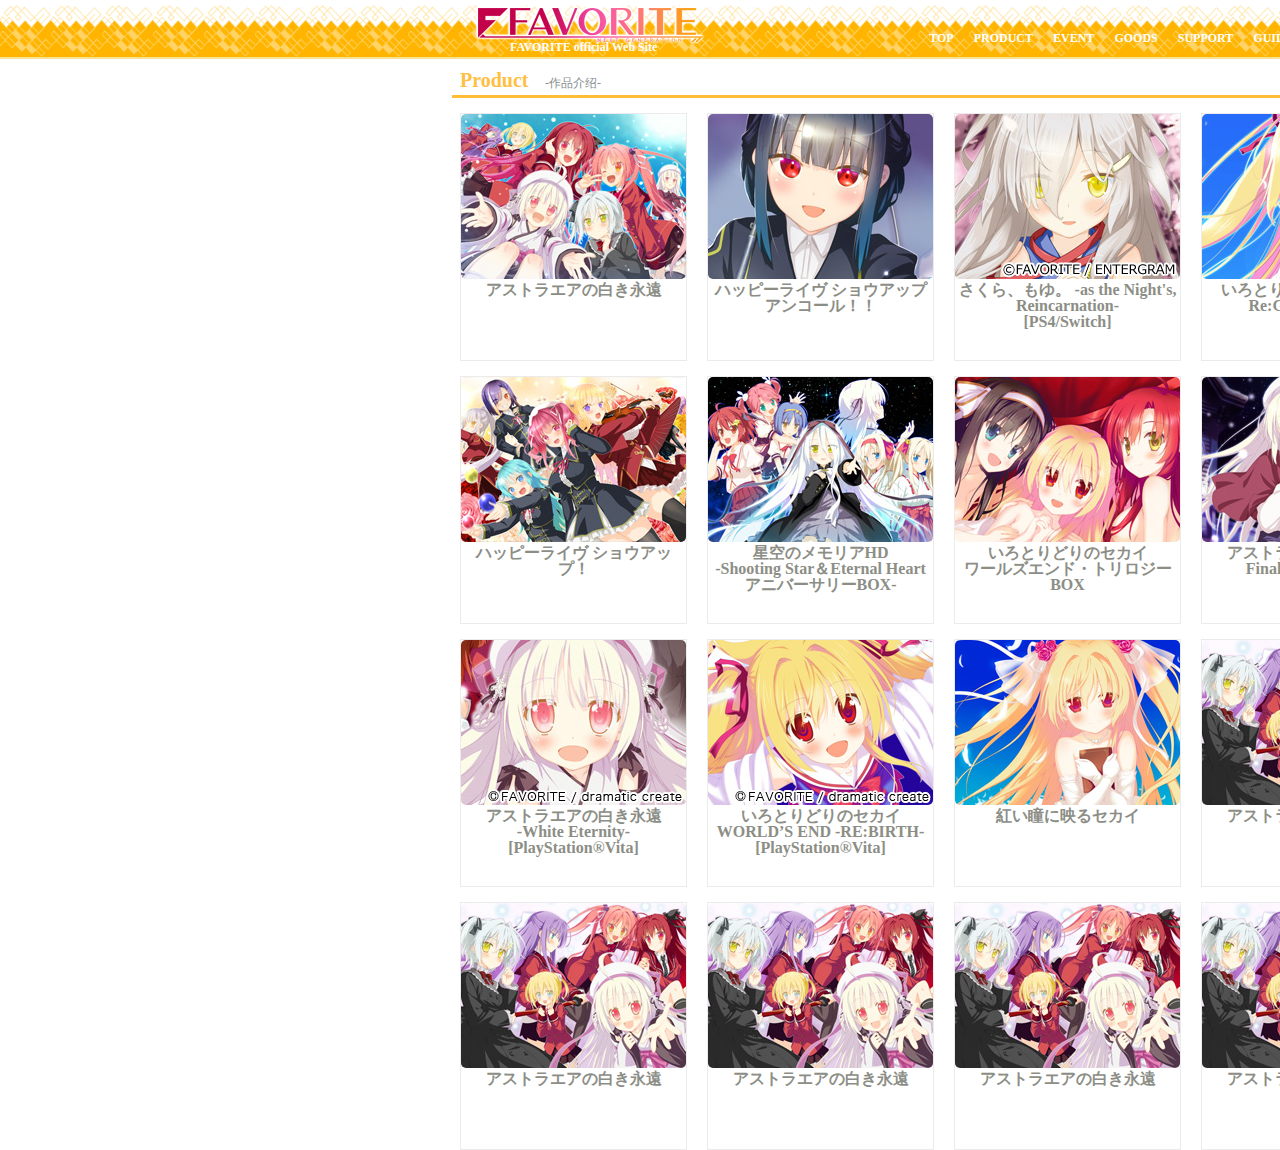
<file: FAVORITE/index.html>
<!DOCTYPE html>
<html lang="en">
<head>
    <meta charset="UTF-8">
    <meta name="viewport" content="width=device-width, initial-scale=1.0">
    <title>Document</title>
    <link rel="stylesheet" href="css/reset.css">
    <style>
        .ht_all{
            margin: auto;
            margin-top: 5px;
            width: 1920px;
            height: 945px;
            position: relative;
        }
        .head_logo_a{
            position: absolute;
            left: 475px;

        }
        .ht_all .head_top .head_logo_a p{
            
            font-size: 12px;
            color: #fff;
            position: absolute;
            top: 36px;
            left: 35px;
            font-weight: 600;
        }
        .ht_all .head_top{
            width: 1920px;
            height: 52px;
            background: url(img/head_bg.png);
            background-size: 51px 53px;
            border-bottom: 2px solid #f9e293;

           
        }
        .ht_all .top_right_ul{
            height: 35px;
            font-size: 12px;
            color: #fff;
            font-weight: bold;
            display: flex;
            gap: 20px; /* 控制菜单项间距 */
            position: absolute;
            right: 598px;
            top: 27px;

        }
        .conten_img{
            margin: auto;
            width: 1000px;
            height: 850px;
            /* background-color: black; */
        }
        .conten_title{
            margin-left: -8px;
            width: 985px;
            height: 36px;
            /* background-color: #f9e293; */
            border-bottom: 3px solid #ffbd38;
        }
        .ht_all .conten_img .conten_title .title{
            font-weight: 650;
            font-size: 20px;
            position: absolute;
            top: 65px;
            left: 460px;
            color: #ffbf43;
        }
        .ht_all .conten_img .conten_title .subtitle{
            color:#868d90;
            font-size: 12px;
            position: absolute;
            top: 72px;
            left: 545px;
        }
        .img_list{
            margin-right: 20px;
            margin-top: 15px;
            float: left;
            width: 225px;
            height: 246px;
            border: 1px solid #ebebeb;

            

        }
        .img_list:hover {
            background-color: orange;
        }
        .list_text{
            color: #8c8e86;
            font-weight: 600;
            text-align: center;

        }
        .img_list img{
            border-radius: 5PX;
        }
    </style>
</head>
<body>
    <div class="ht_all">
        <!-- 头部 -->
        <div class="head_top">
           <a href="#" class="head_logo_a">
            <img src="img/head_logo.png">
            <p>FAVORITE official Web Site</p>
           </a>
            <ul class="top_right_ul">
                <li>TOP</li>
                <li>PRODUCT</li>
                <li>EVENT</li>
                <li>GOODS</li>
                <li>SUPPORT</li>
                <li>GUIDELINE</li>
            </ul>
        </div>
        <!-- 网页内容 -->
         <div class="conten_img">
            <div class="conten_title">
                <p class="title">Product</p>
                <p class="subtitle">-作品介绍-</p>
            </div>
            <dl class="img_list">
                <dt>
                    <img src="img/pro_astralair_fhd.jpg" alt="">
                </dt>
                <dd>
                    <p class="list_text">
                        アストラエアの白き永遠
                    </p>
                </dd>
            </dl>
                <dl class="img_list">
                <dt>
                    <img src="img/pro_happylive_showup_encore.jpg" alt="">
                </dt>
                <dd>
                    <p class="list_text">
                        ハッピーライヴ ショウアップ
                        <br>アンコール！！
                    </p>
                </dd>
                </dl>
                <dl class="img_list">
                <dt>
                    <img src="img/pro_sakura_cs.jpg" alt="">
                </dt>
                <dd>
                    <p class="list_text">
                        さくら、もゆ。 -as the Night's, Reincarnation-
                        <br>[PS4/Switch]
                    </p>
                </dd>
            </dl>
            <dl class="img_list">
                <dt>
                    <img src="img/pro_worlds_end_hd.jpg" alt="">
                </dt>
                <dd>
                    <p class="list_text">
                        いろとりどりのセカイ HD Re:GENERATION
                    </p>
                </dd>
            </dl>
            <dl class="img_list">
                <dt>
                    <img src="img/pro_happylive_showup.jpg" alt="">
                </dt>
                <dd>
                    <p class="list_text">
                        ハッピーライヴ ショウアップ！
                    </p>
                </dd>
            </dl>
            <dl class="img_list">
                <dt>
                    <img src="img/pro_hoshimemo_hd.jpg" alt="">
                </dt>
                <dd>
                    <p class="list_text">
                        星空のメモリアHD<br>-Shooting Star＆Eternal Heart アニバーサリーBOX-
                    </p>
                </dd>
            </dl>
            <dl class="img_list">
                <dt>
                    <img src="img/pro_worlds_end_tbox.jpg" alt="">
                </dt>
                <dd>
                    <p class="list_text">
                        いろとりどりのセカイ<br>ワールズエンド・トリロジーBOX
                    </p>
                </dd>
            </dl>
            <dl class="img_list">
                <dt>
                    <img src="img/pro_astralair_finale.jpg" alt="">
                </dt>
                <dd>
                    <p class="list_text">
                        アストラエアの白き永遠<br>Finale -白き星の夢-
                    </p>
                </dd>
            </dl>
            <dl class="img_list">
                <dt>
                    <img src="img/pro_astralair_vita.jpg" alt="">
                </dt>
                <dd>
                    <p class="list_text">
                        アストラエアの白き永遠<br>-White Eternity-<br>[PlayStation®Vita]
                    </p>
                </dd>
            </dl>
            <dl class="img_list">
                <dt>
                    <img src="img/pro_worlds_end_vita.jpg" alt="">
                </dt>
                <dd>
                    <p class="list_text">
                        いろとりどりのセカイ<br>WORLD’S END -RE:BIRTH-<br>[PlayStation®Vita]
                    </p>
                </dd>
            </dl>
            <dl class="img_list">
                <dt>
                    <img src="img/pro_worlds_end_love.jpg" alt="">
                </dt>
                <dd>
                    <p class="list_text">
                        紅い瞳に映るセカイ
                    </p>
                </dd>
            </dl>
            <dl class="img_list">
                <dt>
                    <img src="img/pro_astralair.jpg" alt="">
                </dt>
                <dd>
                    <p class="list_text">
                        アストラエアの白き永遠
                    </p>
                    <p class="list_color"></p>
                </dd>
            </dl>
            <dl class="img_list">
                <dt>
                    <img src="img/pro_astralair.jpg" alt="">
                </dt>
                <dd>
                    <p class="list_text">
                        アストラエアの白き永遠
                    </p>
                    <p class="list_color"></p>
                </dd>
            </dl>
            <dl class="img_list">
                <dt>
                    <img src="img/pro_astralair.jpg" alt="">
                </dt>
                <dd>
                    <p class="list_text">
                        アストラエアの白き永遠
                    </p>
                    <p class="list_color"></p>
                </dd>
            </dl>
            <dl class="img_list">
                <dt>
                    <img src="img/pro_astralair.jpg" alt="">
                </dt>
                <dd>
                    <p class="list_text">
                        アストラエアの白き永遠
                    </p>
                    <p class="list_color"></p>
                </dd>
            </dl>
            <dl class="img_list">
                <dt>
                    <img src="img/pro_astralair.jpg" alt="">
                </dt>
                <dd>
                    <p class="list_text">
                        アストラエアの白き永遠
                    </p>
                    <p class="list_color"></p>
                </dd>
            </dl>
         </div>


         <!-- 页脚 -->
    </div>
</body>
</html>
</file>
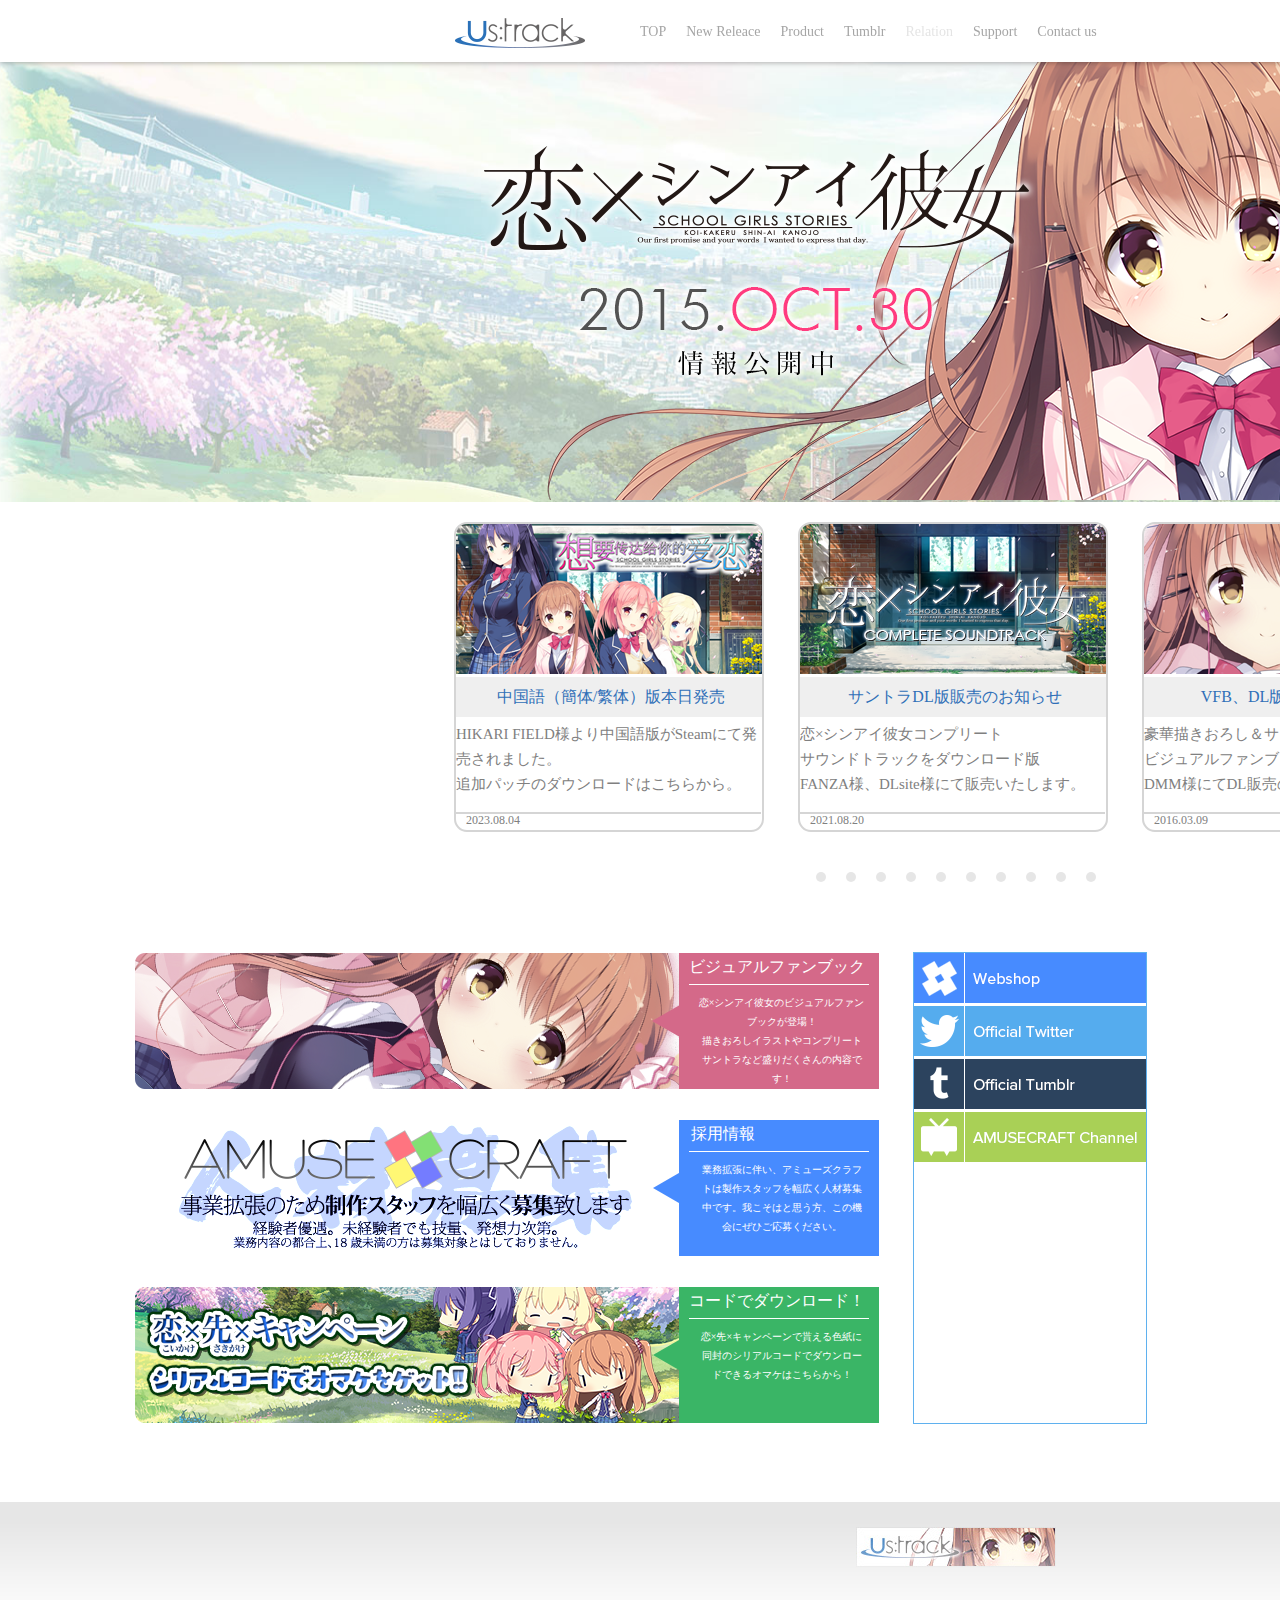
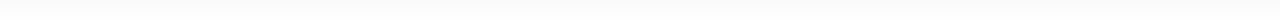
<file: 恋彼女网站2/index.html>
<!DOCTYPE html>
<html lang="en">
<head>
    <meta charset="UTF-8">
    <meta name="viewport" content="width=device-width, initial-scale=1.0">
    <title>Document</title>
    <link rel="stylesheet" href="css/reset.css">
    <link rel="stylesheet" href="css/css.css">
</head>
<body>
    <!-- 头部 -->
     <header>
        <div class="top_tilte">
        <h1>
            <a href="">
                <img src="img/head_logo.png">
            </a>
        </h1>
        <!-- top列表 -->
        <ul>
            <li>
                <a href="#">TOP</a>
            </li>
             <li>
                <a href="#">New Releace</a>
            </li>
             <li>
                <a href="#">Product</a>
            </li>
             <li>
                <a href="#">Tumblr</a>
            </li>
             <li>
                <a id="Relation">Relation</a>
            </li>
             <li>
                <a href="#">Support</a>
            </li>
             <li>
                <a href="#">Contact us</a>
            </li>
            
        </ul>
            </div>
     </header>
 

      
     <!-- banner -->
      <div class="banner_bg">
        <a href="#">
            <img src="img/mainvisual_koikake.png">
        </a>
      </div>
     <!-- 导航 -->
      <nav class="nav_all">
        <div class="nav_content">
        <ol>
            <li>
                <div class="nav_frame">
                    <div>
                        <a href="">
                            <img src="img/230804.png">
                        </a>
                            <h3 class="title_txt">
                            <a href="#">中国語（簡体/繁体）版本日発売</a>
                            </h3>

                            <p class="nav_txt">
                                HIKARI FIELD様より中国語版がSteamにて発売されました。<br>
                                 追加パッチのダウンロードはこちらから。
                            </p>
                            <p class="nav_time">
                                2023.08.04
                            </p>
                    </div>
                </div>
            </li>

             <li>
                <div class="nav_frame">
                    <div>
                        <a href="">
                            <img src="img/210820.png">
                        </a>
                            <h3 class="title_txt">
                            <a href="#">サントラDL版販売のお知らせ</a>
                            </h3>
                            <p class="nav_txt">
                                恋×シンアイ彼女コンプリート<br>
                                サウンドトラックをダウンロード版<br>
                                FANZA様、DLsite様にて販売いたします。<br>
                            </p>
                            <p class="nav_time">
                                2021.08.20
                            </p>
                    </div>
                </div>
            </li>

             <li>
                <div class="nav_frame">
                    <div>
                        <a href="">
                            <img src="img/160309.png">
                        </a>
                            <h3 class="title_txt">
                            <a href="#">VFB、DL版販売のお知らせ</a>
                            </h3>

                            <p class="nav_txt">
                                豪華描きおろし＆サントラ収録の<br>
                                ビジュアルファンブックのお知らせと<br>
                                DMM様にてDL販売のお知らせです。<br>
                            </p>
                            <p class="nav_time">
                                2016.03.09
                            </p>
                    </div>
                </div>
            </li>

        </ol>
           
        </div>
             <!-- 圆点 -->
    <div class="yuan">
        <div class="yuan_title">

        
         <ul class="circle_list">
            <li class="circle"></li>
            <li class="circle"></li>
            <li class="circle"></li>
            <li class="circle"></li>
            <li class="circle"></li>
            <li class="circle"></li>
            <li class="circle"></li>
            <li class="circle"></li>
            <li class="circle"></li>
            <li class="circle"></li>
        </ul>
        </div>
    </div>
      </nav>
<!--********************* 主体************************* -->
    <div class="center_content">

      <!-- 左侧 -->
       <section>
        <ul>
            <li class="center_img_top">
                <a href="">
                    <div class="topics09">
                        <p class="to_title">ビジュアルファンブック</p>
                        <p class="to_txt">恋×シンアイ彼女のビジュアルファンブックが登場！<br>描きおろしイラストやコンプリートサントラなど盛りだくさんの内容です！</p>
                    </div>
                </a>
            </li>
             <li>
                <a href="">
                    <div class="topics08">
                        <p class="to_title">採用情報</p>
                        <p class="to_txt">業務拡張に伴い、アミューズクラフトは製作スタッフを幅広く人材募集中です。我こそはと思う方、この機会にぜひご応募ください。</p>
                    </div>

                </a>
            </li>
             <li>
                <a href="">
                    <div class="topics02">
                        <p class="to_title">コードでダウンロード！</p>
                        <p class="to_txt">恋×先×キャンペーンで貰える色紙に同封のシリアルコードでダウンロードできるオマケはこちらから！</p>
                    </div>
                </a>
            </li>
        </ul>
       </section>

       <!-- 右侧 -->
        <aside>
            <div class="center_content_right">
                <ul>
                    <li>
                        <a href="#" class="cen_img">
                            <img src="img/webshop_rollout.png" class="default_img">
                            <img src="img/webshop_rollover.png" class="hover_img">
                        </a>
                    </li>
                     <li>
                        <a href="#" class="cen_img">
                            <img src="img/twitter_rollout.png" class="default_img">
                            <img src="img/twitter_rollover.png" class="hover_img">
                        </a>
                    </li>
                     <li>
                        <a href="#" class="cen_img">
                            <img src="img/tumblr_rollout.png" class="default_img">
                            <img src="img/tumblr_rollover.png" class="hover_img">
                        </a>
                    </li>
                     <li>
                        <a href="#" class="cen_img">
                            <img src="img/channel_rollout.png" class="default_img">
                            <img src="img/channel_rollover.png" class="hover_img">
                        </a>
                    </li>
                </ul>
            </div>
        </aside>
</div>
        <!-- 尾部 -->
         <footer>
            <div class="footer_bg">
                <div class="footer_img">
                <a href=""> 
                    <img src="img/banner.jpg">
                </a>
               </div>
            </div>
         </footer>
</body>
</html>
</file>
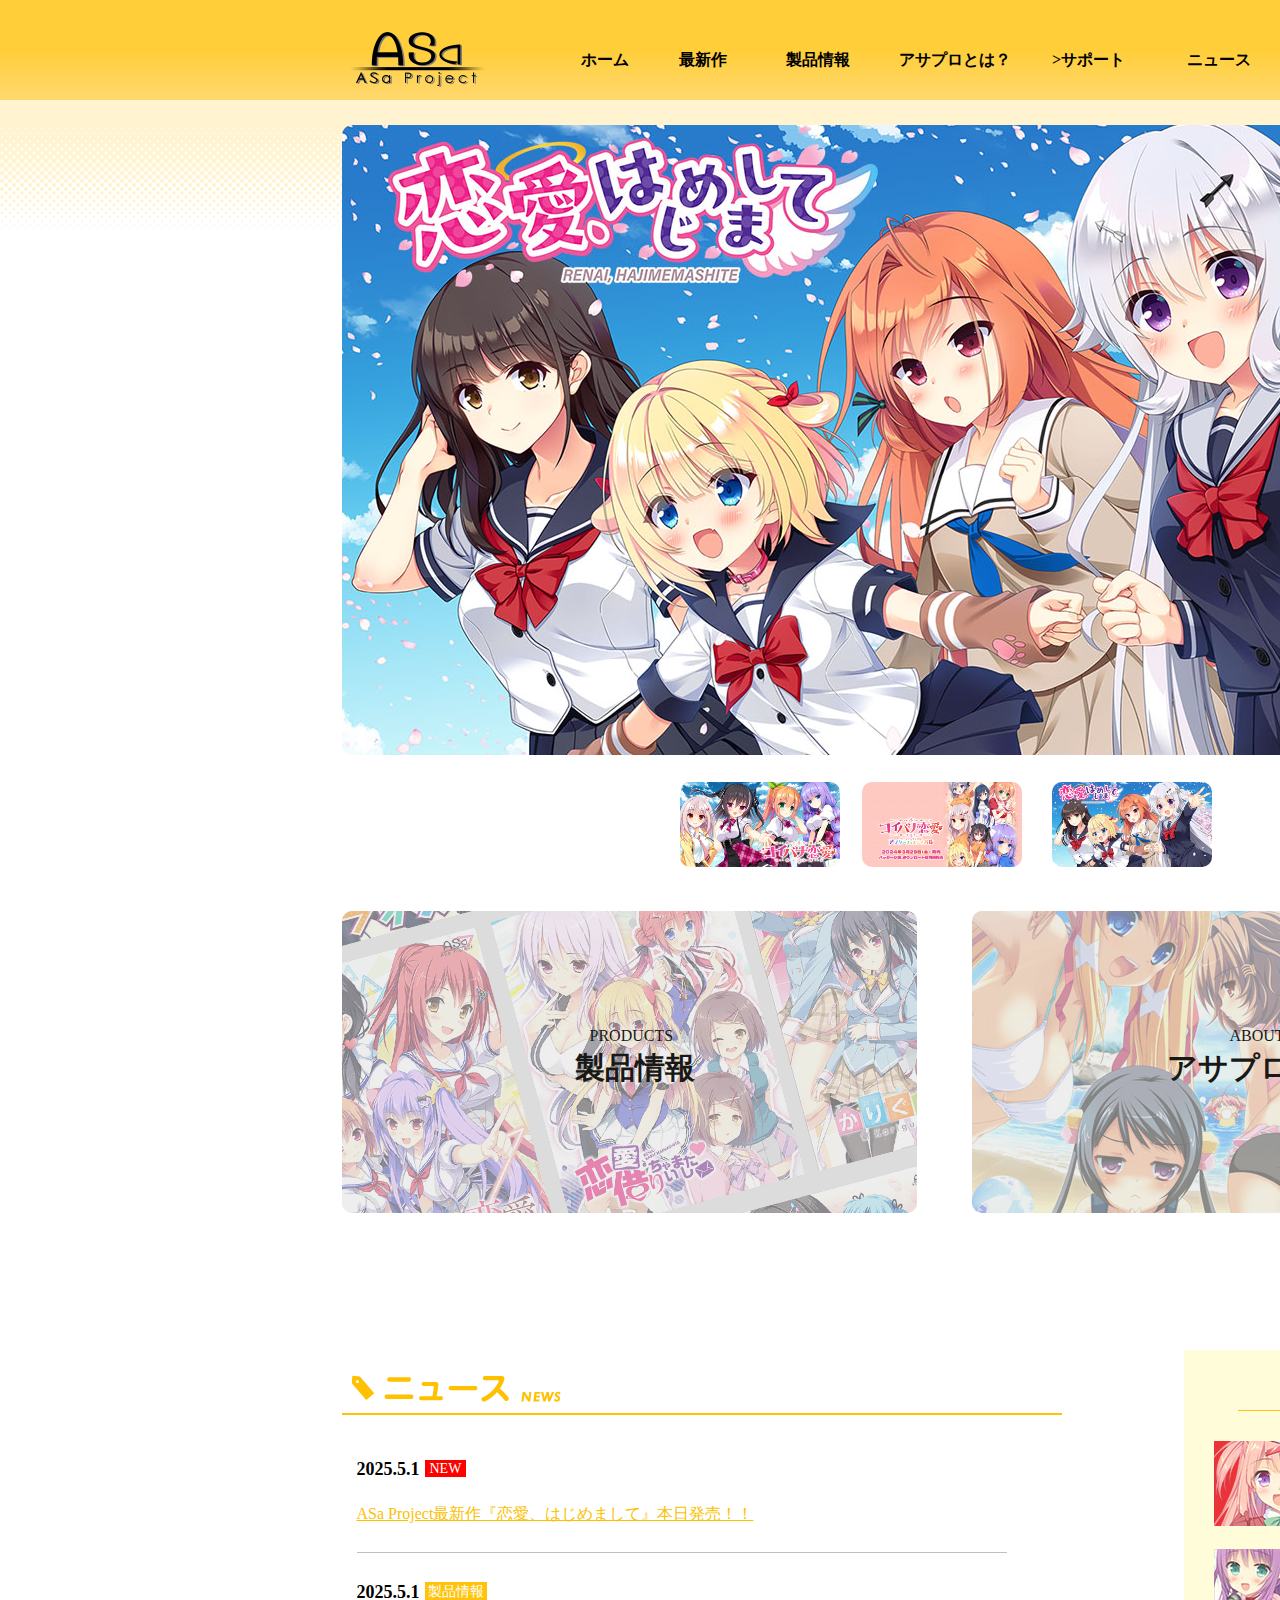
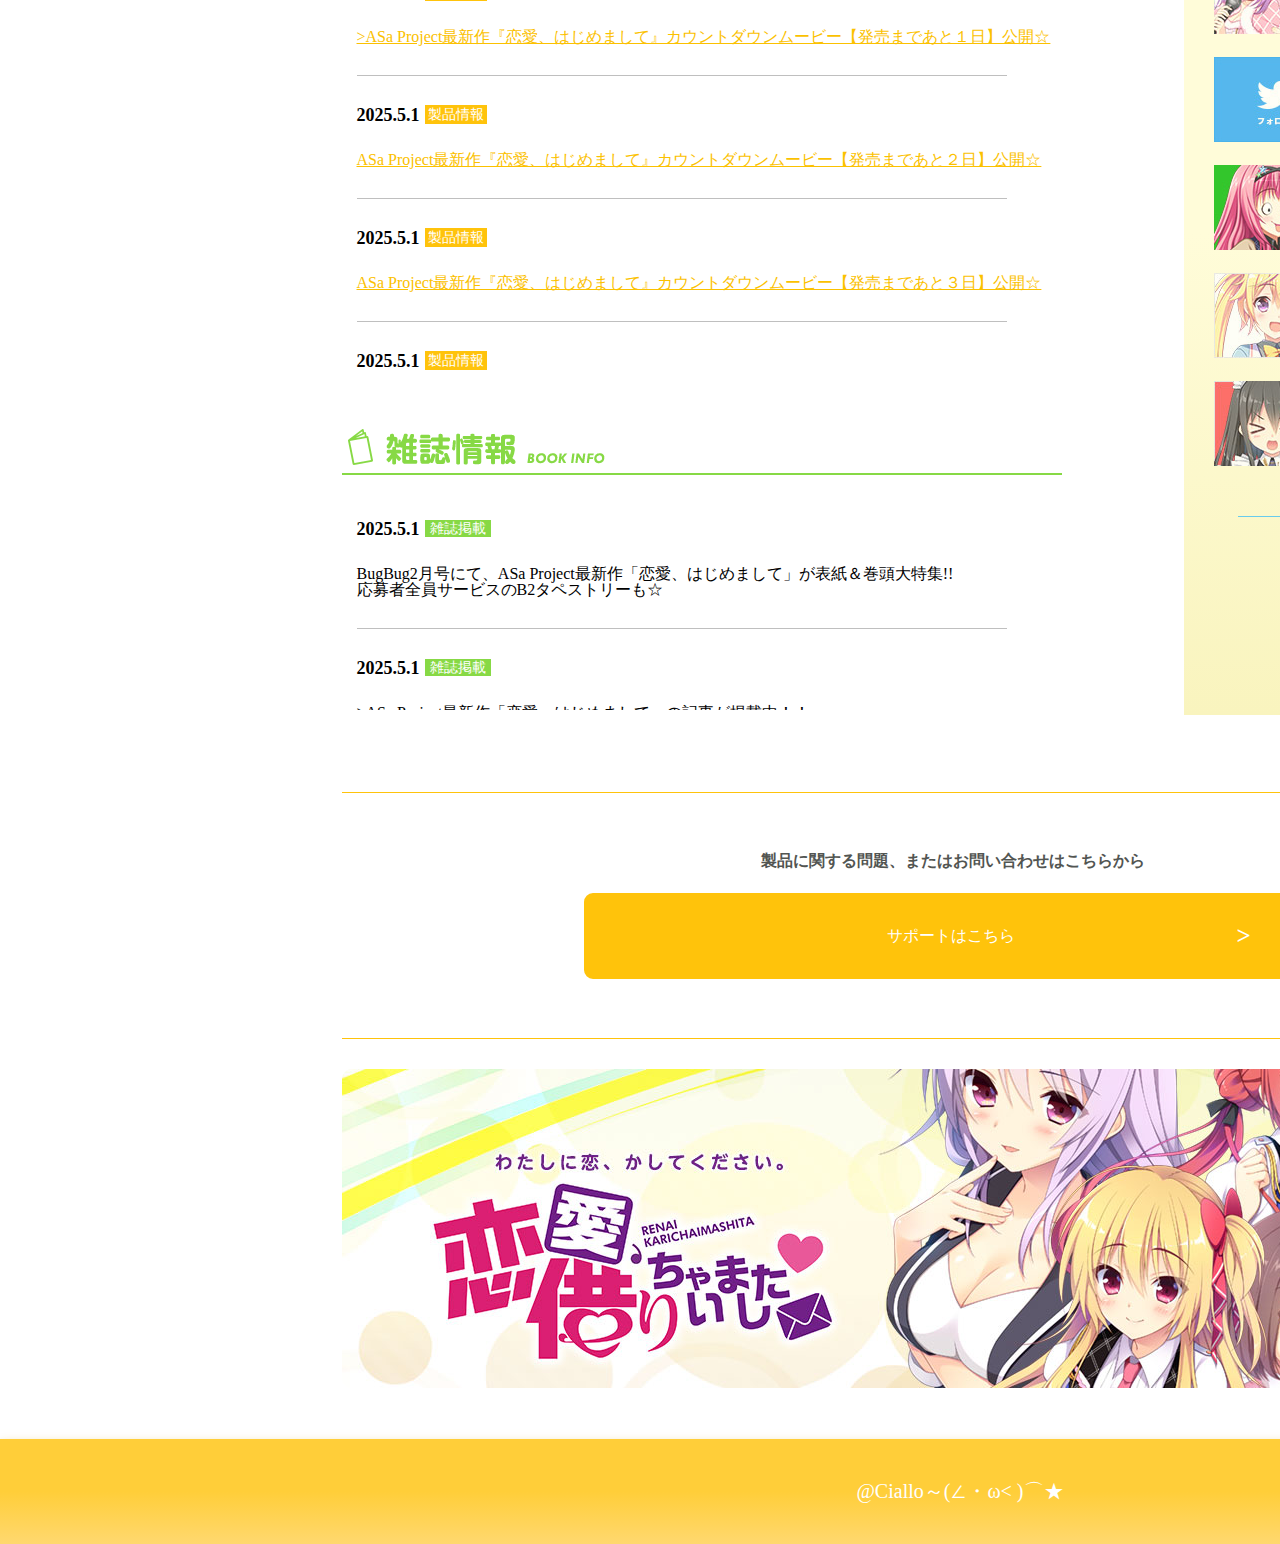
<file: 仿Asa/idnex.html>
<!DOCTYPE html>
<html lang="en">
<head>
    <meta charset="UTF-8">
    <meta name="viewport" content="width=device-width, initial-scale=1.0">
    <title>Document</title>
    <link rel="stylesheet" href="css/reset.css">
    <link rel="stylesheet" href="css/css.css">
</head>
<body>
    <!-- *************************************** -->
    <!-- 头部 -->
      <header class="asa_head">
        <div class="asa_head_text">
            <!-- <p>今日は、『スキとスキとでサンカク恋愛』の木須 志衣菜のお誕生日です！ HAPPY BIRTHDAY！</p> -->
        </div>
        <nav class="asa_head_nav">
            <h1>
            <a href="">
                <img src="img/logo@2x.png" class="head_logo">
            </a>
            </h1>
            <ul>
                <li class="itme1">
                    <a href="#">ホーム</a>
                    <div class="head_dong"></div>
                </li>
                <li class="itme2">
                    <a href="#">最新作</a>
                    <div class="head_dong"></div>
                </li>
                <li class="itme3">
                    <a href="#">製品情報</a>
                    <div class="head_dong"></div>
                </li>
                <li class="itme4">
                    <a href="#">アサプロとは？</a>
                    <div class="head_dong"></div>
                </li>
                <li class="itme5">
                    <a href="#">>サポート</a>
                    <div class="head_dong"></div>
                </li>
                <li class="itme6">
                    <a href="#">ニュース</a>
                    <div class="head_dong"></div>
                </li>
            </ul>
            <div class="head_logo_right">
                <p class="p_text">SHARE   |</p>
                <a href="#">  
                    <img src="img/tw.svg" class="twlogo">
                </a>
            </div>
        </nav>
        
      </header>
      <!-- <div class="head_show"> -->

      </div>
      <!-- ************************************* -->
      <!-- banner -->
       <div class="banner">
        <main class="banner_all">

            <div class="banner_img_center">
              <img src="img/top210115.jpg" alt="" class="img_top_center">
            </div>
            <div class="banner_img_tap">
                <ol>
                    <li>
                        <img src="img/top210327.jpg" alt="" class="banner_top_img1">
                    </li>
                    <li>
                        <img src="img/top210531.jpg" alt="" class="banner_top_img2">
                    </li>
                    <li>
                        <img src="img/top210115.jpg" alt="" class="banner_top_img3">
                    </li>
                </ol>
            </div>
            <div class="banner_large">
                <div class="banner_large1">
                    <a href="#">
                        <h2 class="banner_large1_en">
                            PRODUCTS
                        </h2>
                        <br>
                        <span class="banner_large1_jp">製品情報</span>
                        <img src="img/products-bg.png" alt="" class="large_img1">
                    </a>
                </div>
                <div class="banner_large2">
                    <a href="#">
                        <h2 class="banner_large2_en">ABOUT</h2>
                        <br>
                        <span class="banner_large2_jp">
                            アサプロとは
                        </span>
                        <img src="img/about-bg.png" alt=""  class="large_img2">
                    </a>
                </div>
            </div>
                    <!-- ************列表，图文排列************** -->
                <div class="banner_up">
                              <!-- 第三部分 -->
                    <div class="banner_imgli">
                        <div class="banner_imgli_title">
                        <h1 class="banner_imgli_text"><img src="img/标签1.svg" class="banner_imgli_icon">インフォメーション</h1>
                    </div>
                        <div class="banner_imgli_li">
                            <ul>
                                <li>
                                    <a href="#" class="imgli_img_2"> <img src="img/side-bnr-A.jpg"></a>
                                </li>
                                <li>
                                    <a href="#"  class="imgli_img_2"><img src="img/side-bnr-B.jpg"></a>
                                </li>
                                <li>
                                    <a href="#"  class="imgli_img_3"><img src="img/side-bnr-D.jpg"></a>
                                </li>
                                <li>
                                    <a href="#"  class="imgli_img_4"><img src="img/side-bnr-E.jpg"></a>
                                </li>
                                <li>
                                    <a href="#"  class="imgli_img_5"><img src="img/side-bnr-F.jpg"></a>
                                </li>
                                <li>
                                    <a href="#"  class="imgli_img_6"><img src="img/side-bnr-G.jpg"></a>
                                </li>
                            </ul>
                        </div>
                        <div class="banner_imgli_title2">
                            <h1 class="">
                                <img src="img/推特 twitter.svg" class="banner_imgli_icon2">
                                <span class="banner_imgli_text2">公式 Twitter</span>
                            </h1>
                        </div>
                        
                    </div>
                     <!-- 第一部分 -->
                    <h1 class="banner_news_bord"><img src="img/news-ttl@1x.png" class="banner_news_ttl">
                    </h1>
                    <div class="banner_news">
                       <ul>
                        <li>
                            <time class="day">2025.5.1</time>
                            <span class="frame">NEW</span>
                            <p class="txt">
                                <a href="">ASa Project最新作『恋愛、はじめまして』本日発売！！</a>
                                <p class="xian"></p>
                            </p>
                            
                        </li>
                        <li>
                            <time class="day">2025.5.1</time>
                            <span class="frame2">製品情報</span>
                            <p class="txt">
                                <a href="">>ASa Project最新作『恋愛、はじめまして』カウントダウンムービー【発売まであと１日】公開☆</a>
                                <p class="xian"></p>
                            </p>
                        </li>
                        <li>
                            <time class="day">2025.5.1</time>
                            <span class="frame2">製品情報</span>
                            <p class="txt">
                                <a href="">ASa Project最新作『恋愛、はじめまして』カウントダウンムービー【発売まであと２日】公開☆</a>
                                <p class="xian"></p>
                            </p>
                        </li>
                        <li>
                            <time class="day">2025.5.1</time>
                            <span class="frame2">製品情報</span>
                            <p class="txt">
                                <a href="">ASa Project最新作『恋愛、はじめまして』カウントダウンムービー【発売まであと３日】公開☆</a>
                                <p class="xian"></p>
                            </p>
                        </li>
                        <li>
                            <time class="day">2025.5.1</time>
                            <span class="frame2">製品情報</span>
                            <p class="txt">
                                <a href="">ASa Project最新作『恋愛、はじめまして』公式サイトを更新!!    ギャラリーページにイベントＣＧを４枚追加！</a>
                                <p class="xian"></p>
                            </p>
                        </li>
                        <li>
                            <time class="day">2025.5.1</time>
                            <span class="frame2">製品情報</span>
                            <p class="txt">
                                <a href="">ASa Project最新作『恋愛、はじめまして』発売まであと２週！イラストを公開☆</a>
                                <p class="xian"></p>
                            </p>
                        </li>
                        <li>
                            <time class="day">2025.5.1</time>
                            <span class="frame2">製品情報</span>
                            <p class="txt">
                                <a href="">2025年2月28日（金）発売！パッケージ版、ダウンロード版同時発売となります！</a>
                                <p class="xian"></p>
                            </p>
                        </li>
                        <li>
                            <time class="day">2025.5.1</time>
                            <span class="frame2">製品情報</span>
                            <p class="txt">
                                <a href="">ASa Project最新作『恋愛、はじめまして』公式サイトを更新!!  来月発売！イラストを公開、DL版予約受付が開始！</a>
                                <p class="xian"></p>
                            </p>
                        </li>
                        <li>
                            <time class="day">2025.5.1</time>
                            <span class="frame2">製品情報</span>
                            <p class="txt">
                                <a href="">ASa Project最新作『恋愛、はじめまして』公式サイトを更新!!    ギャラリーページにイベントＣＧを４枚追加！</a>
                                <p class="xian"></p>
                            </p>
                        </li>
                        <li>
                            <time class="day">2025.5.1</time>
                            <span class="frame2">製品情報</span>
                            <p class="txt">
                                <a href="">ASa Project最新作『恋愛、はじめまして』公式サイトを更新!!    体験版＆体験版感想キャンペーン情報公開！</a>
                                <p class="xian"></p>
                            </p>
                        </li>
                        <li>
                            <time class="day">2025.5.1</time>
                            <span class="frame2">製品情報</span>
                            <p class="txt">
                                <a href="">ASa Project最新作『恋愛、はじめまして』公式サイトを更新!!    各ヒロインの自己紹介ムービーを公開！</a>
                                <p class="xian"></p>
                            </p>
                        </li>
                        <li>
                            <time class="day">2025.5.1</time>
                            <span class="frame2">製品情報</span>
                            <p class="txt">
                                <a href="">ASa Project最新作『恋愛、はじめまして』公式サイトを更新!!    OPムービーを公開！</a>
                                <p class="xian"></p>
                            </p>
                        </li>
                        <li>
                            <time class="day">2025.5.1</time>
                            <span class="frame2">製品情報</span>
                            <p class="txt">
                                <a href="">ASa Project最新作『恋愛、はじめまして』公式サイトを更新!!    4コマ漫画を公開！第四話「姫乃編」☆</a>
                                <p class="xian"></p>
                            </p>
                        </li>
                        <li>
                            <time class="day">2025.5.1</time>
                            <span class="frame2">製品情報</span>
                            <p class="txt">
                                <a href="">ASa Project最新作『恋愛、はじめまして』公式サイトを更新!!   ギャラリーページにイベントＣＧを４枚追加！</a>
                                <p class="xian"></p>
                            </p>
                        </li>
                        <li>
                            <time class="day">2025.5.1</time>
                            <span class="frame2">製品情報</span>
                            <p class="txt">
                                <a href="">ASa Project最新作『恋愛、はじめまして』公式サイトを更新!!   4コマ漫画を公開！第三話「恋丸編」☆</a>
                                <p class="xian"></p>
                            </p>
                        </li>
                        <li>
                            <time class="day">2025.5.1</time>
                            <span class="frame2">製品情報</span>
                            <p class="txt">
                                <a href="">ASa Project最新作『恋愛、はじめまして』公式サイトを更新!!   店舗特典の描き下ろしイラスト完成版とオリジナル特典を公開！/a>
                                <p class="xian"></p>
                            </p>
                        </li>
                        <li>
                            <time class="day">2025.5.1</time>
                            <span class="frame2">製品情報</span>
                            <p class="txt">
                                <a href="">>ASa Project最新作『恋愛、はじめまして』公式サイトを更新!!   各キャラクターのCV、サンプルボイスを公開！</a>
                                <p class="xian"></p>
                            </p>
                        </li>
                        <li>
                            <time class="day">2025.5.1</time>
                            <span class="frame2">製品情報</span>
                            <p class="txt">
                                <a href="">ASa Project最新作『恋愛、はじめまして』公式サイトを更新!!   ギャラリーページにイベントＣＧを４枚追加！</a>
                                <p class="xian"></p>
                            </p>
                        </li>
                        <li>
                            <time class="day">2025.5.1</time>
                            <span class="frame2">製品情報</span>
                            <p class="txt">
                                <a href="">ASa Project最新作『恋愛、はじめまして』公式サイトを更新!!   4コマ漫画を公開！第二話「紫編」☆</a>
                                <p class="xian"></p>
                            </p>
                        </li>
                        <li>
                            <time class="day">2025.5.1</time>
                            <span class="frame2">製品情報</span>
                            <p class="txt">
                                <a href="">>ASa Project最新作『恋愛、はじめまして』公式サイトを更新!!   サブキャラクターを公開！</a>
                                <p class="xian"></p>
                            </p>
                        </li>
                        <li>
                            <time class="day">2025.5.1</time>
                            <span class="frame2">製品情報</span>
                            <p class="txt">
                                <a href="">ASa Project最新作『恋愛、はじめまして』公式サイトを更新!!    特典情報とティザームービーを公開！</a>
                                <a href="">発売日決定！各店舗さまで予約受付スタート☆ 豪華限定版早期予約キャンペーンも要チェックです!!</a>
                                <p class="xian"></p>
                            </p>
                        </li>
                        <li>
                            <time class="day">2025.5.1</time>
                            <span class="frame2">製品情報</span>
                            <p class="txt">
                                <a href="">ASa Project最新作『恋愛、はじめまして』公式サイトを更新!!    4コマ漫画を公開！第一話「天使ちゃん編」☆</a>
                                <p class="xian"></p>
                            </p>
                        </li>
                        <li>
                            <time class="day">2025.5.1</time>
                            <span class="frame2">製品情報</span>
                            <p class="txt">
                                <a href="">ASa Project最新作『恋愛、はじめまして』公式サイトを更新!!    ギャラリーページにイベントＣＧを４枚追加！</a>
                                <p class="xian"></p>
                            </p>
                        </li>
                        <li>
                            <time class="day">2025.5.1</time>
                            <span class="frame2">製品情報</span>
                            <p class="txt">
                                <a href="">ASa Project最新作『恋愛、はじめまして』公式サイトを更新!!    スマホ＆PC用壁紙とXアイコン＆ヘッダー公開☆</a>
                                <p class="xian"></p>
                            </p>
                        </li>
                        <li>
                            <time class="day">2025.5.1</time>
                            <span class="frame2">製品情報</span>
                            <p class="txt">
                                <a href="">ASa Project最新作『恋愛、はじめまして』公式サイトオープン!!</a>
                                <p class="xian"></p>
                            </p>
                        </li>
                       </ul>
                    </div>
                    <!-- 第二部分 -->
                    <h1 class="banner_bookinfo_bord"><img src="img/book-ttl@1x.png" class="banner_news_ttl"> </h1>
                    <div class="banner_bookinfo">
                            <ul>
                                <li>
                                    <time class="day">2025.5.1</time>
                                    <span class="frame3">雑誌掲載</span>
                                <p class="txt">
                                    BugBug2月号にて、ASa Project最新作「恋愛、はじめまして」が表紙＆巻頭大特集!!<br>応募者全員サービスのB2タペストリーも☆
                                <p class="xian"></p>
                                </p>
                                </li>
                                <li>
                                    <time class="day">2025.5.1</time>
                                    <span class="frame3">雑誌掲載</span>
                                <p class="txt">
                                    >ASa Project最新作「恋愛、はじめまして」の記事が掲載中！！<br>
                                    ■メガストア様<br>
                                    ■BugBug様<br>
                                <p class="xian"></p>
                                </p>
                                </li>
                                <li>
                                    <time class="day">2025.5.1</time>
                                    <span class="frame3">雑誌掲載</span>
                                <p class="txt">
                                    ASa Project最新作「コイバナ恋愛」の記事が掲載中！！<br>
                                    ■メガストア様<br>
                                    ■BugBug様<br>
                                <p class="xian"></p>
                                </p>
                                </li>
                                <li>
                                    <time class="day">2025.5.1</time>
                                    <span class="frame3">雑誌掲載</span>
                                <p class="txt">
                                    BugBug6月号にて、ASa Project最新作「コイバナ恋愛」が表紙＆巻頭大特集!!<br>応募者全員サービスのB2タペストリーも☆
                                <p class="xian"></p>
                                </p>
                                </li>
                                <li>
                                    <time class="day">2025.5.1</time>
                                    <span class="frame3">雑誌掲載</span>
                                <p class="txt">
                                    ASa Project最新作「フタマタ恋愛」の記事が掲載中！！<br>
                                    ■大人の萌王　<br>
                                    ■メガストア　5月号<br>
                                    ■BugBug　5月号<br>
                                <p class="xian"></p>
                                </p>
                                </li>
                            </ul>
                    </div>
                </div>
                <!-- ***************反馈********************* -->
                 <section class="feedback">
                    <p class="feedback_txt">製品に関する問題、またはお問い合わせはこちらから</p>
                    <a href="#" class="feedback_btn">サポートはこちら
                        <span class="feedback_btn_text">></span>
                    </a>
                 </section>
                 <!-- 轮播图片 -->
                 <section>
                    <div class="lunbo">
                            <img src="img/top_bnr_9.jpg" class="lunbo_img">
                    </div>
                 </section>
        </main>
       </div>
        <!-- ************************************* -->
       <!-- 页尾 -->
        <footer class="footer_bg">
            <p>@Ciallo～(∠・ω< )⌒★</p>
        </footer>
</body>
</html>
</file>
<file: 恋彼女网站2/css/css.css>
body{
 height: 100vh;
 overflow: scroll;
}
.wrapper {

  
}

header{
    margin: 0 auto;
    min-width: 1912px;
    height: 62px;
    background-color: white;
    box-shadow: 0 1px 5px rgba(0,0,0,0.3);
    position: relative;
    position: fixed;
    top: 0;
    width: 100%;
    z-index: 999;
    opacity: 0.5;
    transition: opacity 0.5s ease;
}
header:hover {
    opacity: 1;
}
header .top_tilte{
    margin: 0 auto;
   width: 1002px;
   height: 100%;
   /* background-color: aqua; */
}
header .top_tilte h1 {
    float: left;
    margin-top: 18px;
    opacity: 1;
    transition: opacity 0.3s ease;
}
header .top_tilte ul {
    float: left;
    margin-left: 35px;
}
header .top_tilte ul li {
    float: left;
    margin-left: 20px;
    line-height: 62px;  

}
header .top_tilte ul li a {
    color: gray;
    font-weight: 500;
    font-size: 14px;
    opacity: 0.7;
    transition: opacity 0.3s ease;
}
header .top_tilte ul li #Relation {
    color: #d9d9d9;
    cursor: default; 
    outline: none;
    user-select: none; /* 禁止文本选中 */
}
header .top_tilte ul li a:hover {
    color: #2e70b4;
    opacity: 1;
}
header .top_tilte h1:hover{
    opacity: 0.3;
}
/* banner */
.banner_bg {
    margin: 0 auto;
    width: 1912px;
    background: url(../img/bg.jpg) no-repeat center center;
    background-size: 1940px 502px;
    height: 502px;
}
.banner_bg a img {
    float: right;
    margin-right: 180px;
}
/* 导航 */
.nav_all {
    margin: 20px auto;
     width: 1912px;
     height: 380px;
     /* background-color: antiquewhite; */
}
.nav_all .nav_content {
   margin: 20px auto;
   width: 1060px;
   height: 310px;
   /* background-color: aqua; */
}
.nav_all ol{
 float: right;
}
.nav_all ol li {
    float: left;
    margin-right: 34px;

}
.nav_all ol li .nav_frame {
    width: 310px;
    height: 310px;
    border: 2px solid #d5d5d5;
     box-sizing: border-box;
    border-radius: 13px;
    position: relative;
    overflow: hidden;
}

.nav_all ol li .nav_frame .title_txt {
    margin: 0 auto;
    width: 310px;
    height: 40px;
    background-color: #efefef;
    text-align: center;

}
.nav_all ol li .nav_frame .title_txt a {
    color: #3070b8;
    line-height: 40px;

}
.nav_all ol li .nav_frame .nav_txt {
    width: 305px;
    height: 92px;
    border-bottom: 2px solid #d5d5d5;
    line-height: 25px;
    margin-top: 5px;
    font-size: 15px;
    color: gray;
}

.nav_time {
    width: 305px;
    height: 13px;
    font-size: 12px;
    margin-left: 10px;
    line-height: 13px;
    color: gray;
}
.yuan {
    margin: 0 auto;;
    width: 1912px;
    height: 50px;
    /* background-color: #3070b8; */
}
.yuan_title {
    margin: 0 auto;
    width: 380px;
    height: 45px;
    /* background-color: aquamarine; */
}
.yuan .yuan_title ul {
    float: left;
    margin-left: 50px;
}

.yuan .yuan_title ul li {
    float: left;
    width: 10px;
    height: 10px;
    background-color: #e6e6e6;
    border-radius: 100px;
    margin-right: 20px;
    margin-top: 20px;
}
.yuan .yuan_title ul li:hover {
    background-color: #edc6c2;
}


.center_content {
    margin: 0 auto;
    width: 1013px;
    /* background-color: #3070b8; */
    
    background-color: antiquewhite;
}
.center_content ul {
    float: left;
    
}
.center_content ul li {
   margin-top: 30px;
}
.center_content ul li a:hover {
   background: rgb(251, 251, 255);
   opacity: 0.8;
}
.center_img_top {
   
}
.topics09 {
    width: 746px;
    background: url(../img/topics_09.png) no-repeat center center;
    height: 137px;
}
.topics09 .to_title {
    display: flex;
    justify-content: flex-end; 
    color: white;
    margin-right: 15px;
    line-height: 30px;
}
.topics09 .to_txt {
    font-size: 16px;
    color: white;
    width: 166px;
    line-height: 19px;
    position: relative;
    left: 565px;
    top: 11px;
    font-size: 10px;
    text-align: center;
    /* background-color: #3070b8; */
}
.topics08 {
    width: 746px;
    background: url(../img/topics_08.png) no-repeat center center;
    height: 137px;
}
.topics08 .to_title {
    display: flex;
    justify-content: flex-end; 
    color: white;
    margin-right: 125px;
    line-height: 30px;
}
.topics08 .to_txt {
    font-size: 16px;
    color: white;
    width: 166px;
    line-height: 19px;
    position: relative;
    left: 565px;
    top: 11px;
    font-size: 10px;
    text-align: center;
    /* background-color: #3070b8; */
}
.topics02 {
    width: 746px;
    background: url(../img/topics_02.png) no-repeat center center;
    height: 137px;
}
.topics02 .to_title {
    display: flex;
    justify-content: flex-end; 
    color: white;
    margin-right: 15px;
    line-height: 30px;
}
.topics02 .to_txt {
    font-size: 16px;
    color: white;
    width: 166px;
    line-height: 19px;
    position: relative;
    left: 565px;
    top: 11px;
    font-size: 10px;
    text-align: center;
    /* background-color: #3070b8; */
}
.center_content_right {
    float: right;
    width: 234px;
    height: 472px;
    border: 1px solid #5fb1ef;
    margin-top: 30px;
}
.center_content_right ul {
}
.center_content_right ul li {
    margin-top: 0;
}
.cen_img {
    position: relative;
    display: inline-block;
}
.default_img, .hover_img {
    transition: opacity 0.6s ease;
}
.hover_img {
    position: absolute;
    top: 0;
    left: 0;
    opacity: 0;/* 默认隐藏悬停图片 */
}
.cen_img:hover .default_img {
  opacity: 0; /* 隐藏默认图 */
}
.cen_img:hover .hover_img {
  opacity: 1; /* 显示悬停图 */
}
/* footer */
footer {
     
}
.footer_bg {
 margin-top: 600px;
 
 min-width: 1912px;
 min-height: 5vh;
 background-color: #e6e6e6;
 bottom: 0;
 mask-image: linear-gradient(
    to bottom,
    black,              /* 顶部不透明 */
    black calc(100% - 100px),  /* 距离底部100px处开始渐变 */
    transparent         /* 底部透明 */
  );

    
}
.footer_bg .footer_img {
 line-height: 120px;
 text-align: center;
}
</file>
<file: 仿Asa/css/css.css>
.asa_head {
    min-width: 1920px;
    height: 100px;
    background: linear-gradient(180deg,#ffce39,#ffce39,#ffd86f);
    box-shadow: 0 5px 10px rgba(226, 191, 84, 0.8);
}
.asa_head .asa_head_text {
    padding-top: 10px;
    color: white;
    font-size: 18px;
    font-family: Arial, Helvetica, sans-serif;
    font-weight: bold;
    text-align: center;
}
/* .head_show {
    margin-top: 5px;
    min-width: 1920px;
    height: 100px;
    background: url(../img/pattern-top.png) repeat-x;
    background-size: -44px 136px;
    
} */
.asa_head .asa_head_nav {
    margin: 0 auto;
    width: 1000px;
    height: 70px;
    /* background-color: aliceblue; */
    position: relative;
}
.asa_head .asa_head_nav .head_logo {
    margin-left: -110px;
    margin-top: 22px;
    width: 135px;
    float: left;
}
.asa_head_nav a img {
    opacity: 1;
    /* border: 1px solid #ffcc00; */
    border-radius: 10px;
    transition: all 0.3s ease;
}
.asa_head_nav a img:hover {
    opacity: 0.8;
    border-color: #ffcc00;
    /* box-shadow: 0 0 15px rgba(255, 204, 0, 0.7); */
    transform: translate(1px,5px);
}
.asa_head .asa_head_nav ul > li {
    float: left;
    text-align: center;
    line-height: 100px;
    margin-right: 51px;
    font-size: 16px;
    font-weight: bold;
}
.asa_head .asa_head_nav .itme1 {
    position: absolute;
    left: 121px;
}
.asa_head .asa_head_nav .itme2 {
    position: absolute;
    left: 219px;

}
.asa_head .asa_head_nav .itme3 {
    position: absolute;
    left: 326px;

}
.asa_head .asa_head_nav .itme4 {
    position: absolute;
    left: 439px;

}
.asa_head .asa_head_nav .itme5 {
    position: absolute;
    left: 592px;

}
.asa_head .asa_head_nav .itme6 {
    position: absolute;
    left: 727px;

}
.asa_head .asa_head_nav .head_logo_right {
    float: right;
}
.asa_head .asa_head_nav .head_logo_right .p_text {
    position: absolute;
    right: 40px;
    margin-top: 45px;
    float: right;
    color: white;
    font-size: 11px;
}

.asa_head .asa_head_nav .head_logo_right .twlogo {
    position: absolute;
    right: 17px;
    margin-top: 42px;
    width: 17px;
    transition: all 0.4s ease-out;
}
.asa_head .asa_head_nav .head_logo_right .twlogo:hover {
    width: 25px;
    
    
}
.asa_head .asa_head_nav ul > li::after {
    position: absolute;
    top: 70px;
    bottom: -8px;
    left: 0;
    content: '';
    width: 100%;
    height: 2px;
    background: #000000;
    transform: scale(0, 1);
    transform-origin: right top;
    transition: transform 0.3s;
}
.asa_head .asa_head_nav ul > li:hover::after {
    transform-origin: left top;
    transform: scale(1, 1);
}
  /* ******************banner********************** */
.banner {
    min-width: 1905px;
    height: 2715px;
    background: url(../img/pattern-top.png)repeat-x;
}
.banner .banner_all {
    margin: 0 auto;
    width: 1222px;
    height: 3000px;
    /* background-color: antiquewhite; */
}
.banner .banner_all .banner_img_center {
    padding-top: 25px;
    transition: transform 0.3s ease;
    cursor: pointer;
}

.banner .banner_all .banner_img_center:hover{
    transform: scale(1.04);
}
.img_top_center {
    border-radius: 10px;
}
.banner .banner_all .banner_img_tap {
    margin: 0 auto;
    width: 1222px;
    height: 137px;
    /* background-color: #ffce39; */
    position: relative;
}
.banner .banner_all .banner_img_tap .banner_top_img1 {
    border-radius: 10px;
    width: 160px;
    height: 85px;
    position: absolute;
    top: 24px;
    left: 338px;
    cursor: pointer;
    transition: transform 0.3s ease;
}
.banner .banner_all .banner_img_tap .banner_top_img2 {
    border-radius: 10px;
    width: 160px;
    height: 85px;
    position: absolute;
    top: 24px;
    left: 520px;
    cursor: pointer;
    transition: transform 0.3s ease;
}
.banner .banner_all .banner_img_tap .banner_top_img3 {
    border-radius: 10px;
    width: 160px;
    height: 85px;
    position: absolute;
    top: 24px;
    left: 710px;
    cursor: pointer;
    transition: transform 0.3s ease;
}
.banner .banner_all .banner_img_tap .banner_top_img1:hover {
    transform: scale(1.2);
}
.banner .banner_all .banner_img_tap .banner_top_img2:hover {
    transform: scale(1.2);
}
.banner .banner_all .banner_img_tap .banner_top_img3:hover {
    transform: scale(1.2);
}
.banner .banner_all .banner_img_tap ol > li {
    float: left;
    margin-right: 12px;
}
.banner .banner_all .banner_large {
    margin: 0 ;
    width: 1205px;
    height: 455px;
    /* background-color: antiquewhite; */
    position: relative;
}
.banner .banner_all .banner_large  .banner_large1  {
    border-radius: 10px;
    float: left;
    display: block;
    position: relative;
    opacity: 0.9;
    /* background-color: rgba(136, 136, 136, 0.5); */
}
.banner .banner_all .banner_large  .banner_large1 a img {
    opacity: 1;
    transition: all 0.6s ease;
    background-color: rgba(136, 136, 136, 0.3);
    border-radius: 10px;
    color: #fce169;
}
.banner .banner_all .banner_large  .banner_large1 a:hover img {
    opacity: 1;
    background-color: rgba(253, 224, 88, 0.993); 
    color: #fce169;
}

.banner .banner_all .banner_large  .banner_large2 {
    border-radius: 10px;
    float: right;
    display: block;
    position: relative;
    opacity: 0.9;
    /* background-color: rgb(136, 136, 136,0.5); */
}
.banner .banner_all .banner_large  .banner_large2 a img {
    opacity: 1;
    transition: all 0.6s ease;
    background-color: rgba(136, 136, 136, 0.3);
    border-radius: 10px;
    color: #fce169;
}
.banner .banner_all .banner_large  .banner_large2 a:hover img {
    opacity: 1;
    background-color: rgba(253, 224, 88, 0.993); 
    color: #fce169;
}

.banner .banner_all .banner_large  .banner_large1_en {
    position: absolute;
    left: 248px;
    top: 133px;
    font-weight: 500px;
    
}
.banner .banner_all .banner_large  .banner_large1_jp {
    position: absolute;
    left: 233px;
    top: 158px;
    font-weight: bold;
    font-size: 30px;
}
.banner .banner_all .banner_large  .banner_large2_en {
    position: absolute;
    left: 258px;
    top: 133px;
    font-weight: 500px;
    
}
.banner .banner_all .banner_large  .banner_large2_jp {
    position: absolute;
    left: 195px;
    top: 158px;
    font-weight: bold;
    font-size: 30px;
}

.large_img1 {
    width: 100%; 

    
}
.large_img2 {
    width: 100%; 

}
.banner .banner_all .banner_up {
    height: 1042px;
    /* background-color: rgb(161, 194, 194); */
}
.banner .banner_all .banner_up .banner_news {

}

.banner .banner_all .banner_up .banner_news .banner_news_ttl {
width: 350px;
}
/* .banner_news_ttl_p {
    width: 720px;
    height: 1px;
    background-color: #ffc30b;
} */
.banner_news_bord {
    width: 720px;
    border-bottom: 2px solid #ffc30b;
}
.banner_news {
    margin-top: 35px;
    width: 710px;
    height: 520px;
    position: relative;
    overflow-y: scroll;
    background-attachment: fixed;
    /* background: #ffc30b; */
}
.banner_news::-webkit-scrollbar {
    width: 10px; /* 垂直滚动条宽度 */
    height: 2px; /* 水平滚动条高度 */
}
.banner_news::-webkit-scrollbar-track {
    background: #ffffff;
    border-radius: 0px;
  }
  
  /* 滚动条滑块 */
.banner_news::-webkit-scrollbar-thumb {
    background: #ffc30b;
    border-radius: 6px;
  }
.banner_news ul > li {
    float: left;
    margin-left: 15px;
    margin-top: 10px;
}
.banner_up .banner_news .xian {
    width: 650px;
    margin-top: 30px;
    margin-bottom: 20px;
    border-bottom: 1px solid #bfbfbf;
}
.banner_up .banner_news .day {
    float: left;
    font-size: 18px;
    font-weight: bold;
}
.banner_up .banner_news .frame {
    margin-left: 5px;
    color: #FFF;
    font-weight: 400;
    font-size: .875em;
    padding: 1px 5px;
    background: linear-gradient(red 0%, red 50%);
}
.banner_up .banner_news .frame2 {
    margin-left: 5px;
    color: #FFF;
    font-weight: 400;
    font-size: .875em;
    padding: 2px 3px;
    background: linear-gradient(#ffc30b, #ffc30b 50%);
}
.banner_up .banner_news .txt {
    margin-top: 30px;
    /* position: absolute;
    top: 40px; */
}
.banner_up .banner_news a {
    text-decoration: underline;
    color:#fbc100;
}
/* ********************************************** */
.banner_bookinfo {
    margin-top: 35px;
    width: 710px;
    height: 200px;
    position: relative;
    overflow-y: scroll;
    background-attachment: fixed;
}
.banner_bookinfo_bord {
    margin-top: 40px;
    width: 720px;
    border-bottom: 2px solid #87d945;
}
.banner_bookinfo::-webkit-scrollbar {
    width: 10px; /* 垂直滚动条宽度 */
    height: 2px; /* 水平滚动条高度 */
}
.banner_bookinfo::-webkit-scrollbar-track {
    background: #ffffff;
    border-radius: 0px;
  }
  
  /* 滚动条滑块 */
  .banner_bookinfo::-webkit-scrollbar-thumb {
    background: #87d945;
    border-radius: 6px;
  }
  .banner_bookinfo ul > li {
    float: left;
    margin-left: 15px;
    margin-top: 10px;
}
.banner_up .banner_bookinfo .xian {
    width: 650px;
    margin-top: 30px;
    margin-bottom: 20px;
    border-bottom: 1px solid #bfbfbf;
}
.banner_up .banner_bookinfo .day {
    /* margin-top: 10px; */
    float: left;
    font-size: 18px;
    font-weight: bold;
}
.banner_up .banner_bookinfo .txt {
    margin-top: 10px;
    margin-top: 30px;
}
.banner_up .banner_bookinfo .frame3 {
    margin-left: 5px;
    color: #FFF;
    font-weight: 400;
    font-size: .875em;
    padding: 1px 5px;
    background: linear-gradient(#87d945 50%);
}
/* ************第三部分*********************** */
.banner .banner_all .banner_imgli {
    float: right;
    height: 965px;
    width: 380px;
    background: linear-gradient(180deg,#fffcd9,#fffcd9,#f9f4be);
}
.banner .banner_all .banner_imgli .banner_imgli_text {
    margin-left: 54px;
    float: left;
    margin-top: 25px;
    color: #ffc354;
    font-size: 18px;
    font-weight: bold;
}
.banner .banner_all .banner_imgli .banner_imgli_title {
    margin-left: 54px;
    margin-right: 54px;
    text-align: center;
    height: 60px;
    border-bottom: 1px solid #ffc30b;
}
.banner .banner_all .banner_imgli .banner_imgli_icon {
    text-align: center;
    width: 20px;
}
.banner_up .banner_imgli .banner_imgli_li {
    margin-top: 30px;
    height: 645px;
    /* background-color: #87d945; */
    text-align: center;
}
.banner_up .banner_imgli .banner_imgli_li ul > li {
    margin-top: 20px;
    display: block;
}
/* imgli伪类 */

.banner_imgli_li ul li a img {
    transition: all 0.5s ease;
    opacity: 0.8;
}
.banner_imgli_li ul li a:hover img {
    opacity: 1;
    transform: scale(1.2);
}

/* ***************************************** */
.banner_imgli_title2 {
    margin-left: 54px;
    margin-right: 54px;
    text-align: center;
    height: 30px;
    border-bottom: 1px solid #68cced;
}
.banner_up .banner_imgli .banner_imgli_li .banner_imgli_icon2 {
    color: #68c1fa;
    width: 20px;
}
.banner_imgli_text2 {
    color: #68cced;
    font-size: 18px;
    font-weight: bold;
}

/* ********************************************** */
.banner .banner_all .feedback {
    height: 245px;
    border-top: 1px solid #ffc30b;
    border-bottom: 1px solid #ffc30b;
    position: relative;
}
.banner .banner_all .feedback_txt {
    text-align: center;
    font-weight: bold;
    color: #525552;
    margin-top: 60px;
}

.banner .banner_all .feedback_btn {
    position: absolute;
    left: 237px;
    top: 95px;
    font-size: 25px;
    line-height: 100%;
    display: inline-block;
    padding: 32px 300px;
    margin: 5px;
    background-color: #ffc30b;
    color: white;
    text-decoration: none;
    border: none;
    border-radius: 9px;
    font-size: 16px;
    cursor: pointer;
    transition: all 0.4s;
    border: 3px solid #ffc30b;
}
.banner .banner_all .feedback_btn:hover {
    background-color: #ffffff;
    color: #ffc30b;
    /* border: 2px solid #ffc30b; */
}
.feedback_btn_text {
    position: absolute;
    left: 650px;
    font-size: 25px;
    font-weight: bold;
    transition: all 0.4s;
}
.banner .banner_all .feedback_btn:hover span {
    left: 660px;
}
/* *********页尾上图********** */
.lunbo {
    margin-top: 30px;
}
.lunbo .lunbo_img {
    opacity: 1;
    /* border: 1px solid #ffcc00; */
    border-radius: 10px;
    transition: all 0.3s ease;
}
.lunbo .lunbo_img:hover{
    opacity: 0.8;
    border-color: #ffcc00;
    /* box-shadow: 0 0 15px rgba(255, 204, 0, 0.7); */
    transform: scale(1.1);
}
/* **************wwwwwww********************** */
.footer_bg {
    margin-top: 224px;
    min-width: 1920px;
    height: 105px;
    background: linear-gradient(180deg,#ffce39,#ffce39,#ffd86f);
    box-shadow: 0 5px 10px rgba(226, 191, 84, 0.8);
}
.footer_bg p {
    text-align: center;
    line-height: 105px;
    color: white;
    font-weight: 400;
    font-size: 20px;
}
</file>
